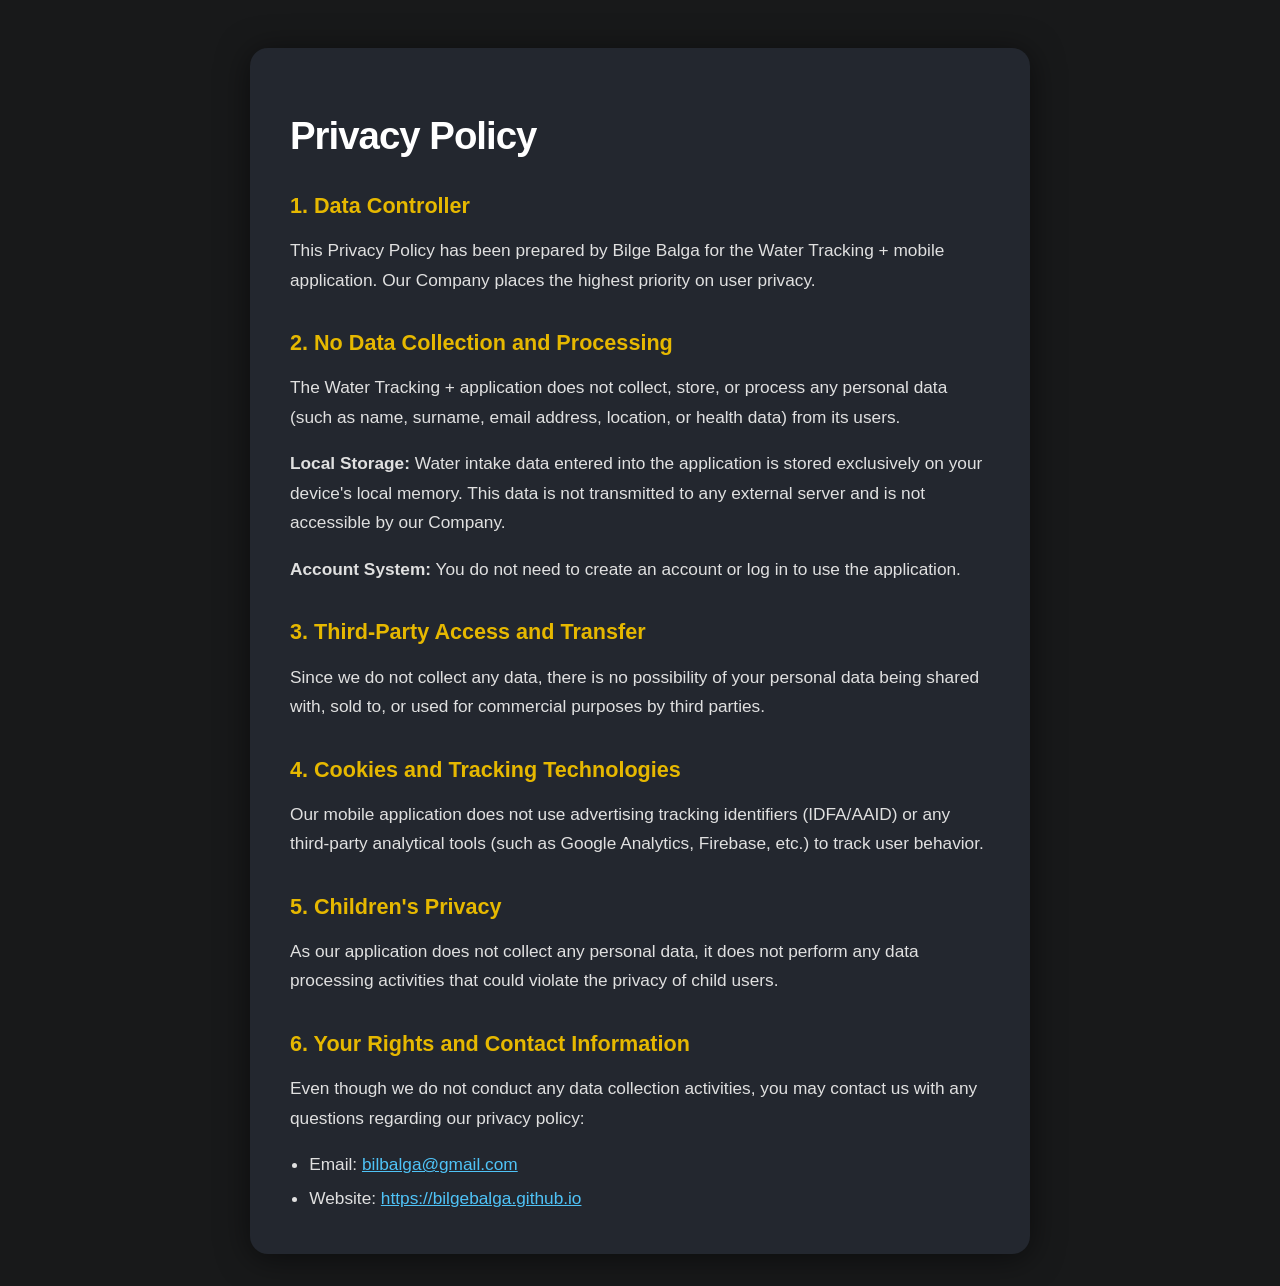
<file: PrivacyPolicy.html>
<html>
<head>
    <meta charset="UTF-8">
    <title>Privacy Policy</title>
    <meta name="viewport" content="width=device-width, initial-scale=1.0">
    <style>
        body {
            background: #18191a;
            color: #f3f3f3;
            font-family: 'DM Sans', 'Segoe UI', Arial, sans-serif;
            margin: 0;
            padding: 0;
            min-height: 100vh;
        }
        .privacy-policy {
            max-width: 700px;
            margin: 3rem auto 2rem auto;
            background: #23272f;
            border-radius: 18px;
            box-shadow: 0 4px 32px 0 #0008;
            padding: 2.5rem 2.5rem 2rem 2.5rem;
        }
        h1 {
            font-size: 2.4rem;
            font-weight: 700;
            margin-bottom: 2.2rem;
            color: #fff;
            letter-spacing: -1px;
        }
        h2 {
            font-size: 1.35rem;
            font-weight: 700;
            margin-top: 2.2rem;
            margin-bottom: 0.7rem;
            color: #e6b800;
        }
        p, ul {
            font-size: 1.08rem;
            line-height: 1.7;
            color: #e0e0e0;
        }
        ul {
            margin-top: 0.5rem;
            margin-bottom: 0.5rem;
            padding-left: 1.2rem;
        }
        li {
            margin-bottom: 0.3rem;
        }
        a {
            color: #4fc3f7;
            text-decoration: underline;
            transition: color 0.2s;
        }
        a:hover {
            color: #e6b800;
        }
        @media (max-width: 600px) {
            .privacy-policy {
                padding: 1.2rem 0.7rem 1.2rem 0.7rem;
            }
            h1 {
                font-size: 1.5rem;
            }
            h2 {
                font-size: 1.1rem;
            }
        }
    </style>
</head>
<body>
    <main class="privacy-policy">
        <h1>Privacy Policy</h1>
        <section>
            <h2>1. Data Controller</h2>
            <p>This Privacy Policy has been prepared by Bilge Balga for the Water Tracking + mobile application. Our Company places the highest priority on user privacy.</p>
        </section>
        <section>
            <h2>2. No Data Collection and Processing</h2>
            <p>The Water Tracking + application does not collect, store, or process any personal data (such as name, surname, email address, location, or health data) from its users.</p>
            <p><strong>Local Storage:</strong> Water intake data entered into the application is stored exclusively on your device's local memory. This data is not transmitted to any external server and is not accessible by our Company.</p>
            <p><strong>Account System:</strong> You do not need to create an account or log in to use the application.</p>
        </section>
        <section>
            <h2>3. Third-Party Access and Transfer</h2>
            <p>Since we do not collect any data, there is no possibility of your personal data being shared with, sold to, or used for commercial purposes by third parties.</p>
        </section>
        <section>
            <h2>4. Cookies and Tracking Technologies</h2>
            <p>Our mobile application does not use advertising tracking identifiers (IDFA/AAID) or any third-party analytical tools (such as Google Analytics, Firebase, etc.) to track user behavior.</p>
        </section>
        <section>
            <h2>5. Children's Privacy</h2>
            <p>As our application does not collect any personal data, it does not perform any data processing activities that could violate the privacy of child users.</p>
        </section>
        <section>
            <h2>6. Your Rights and Contact Information</h2>
            <p>Even though we do not conduct any data collection activities, you may contact us with any questions regarding our privacy policy:</p>
            <ul>
                <li>Email: <a href="mailto:bilbalga@gmail.com">bilbalga@gmail.com</a></li>
                <li>Website: <a href="https://bilgebalga.github.io/">https://bilgebalga.github.io</a></li>
            </ul>
        </section>
    </main>
</body>
</html>
</file>
